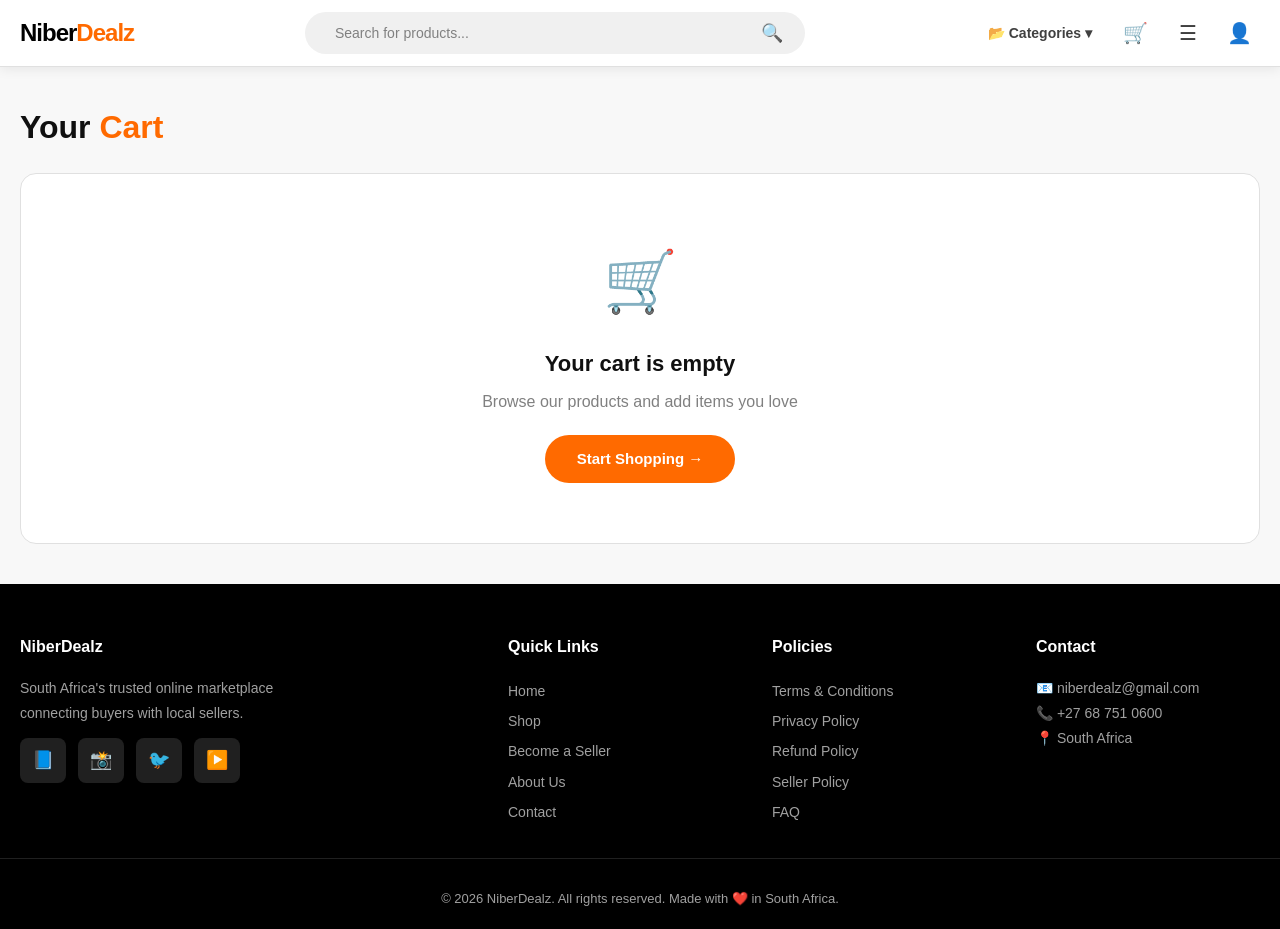
<file: cart.html>
<!DOCTYPE html>
<html lang="en">
<head>
    <meta charset="UTF-8">
    <meta name="viewport" content="width=device-width, initial-scale=1.0">
    <title>Cart - NiberDealz</title>
    <link rel="stylesheet" href="css/style.css">
    <style>
        .cart-page { margin: 30px 0; }
        .cart-page h1 { font-size: 32px; font-weight: 800; margin-bottom: 20px; }
        .cart-page h1 span { color: var(--primary); }
        .empty-cart {
            text-align: center;
            padding: 60px 20px;
            background: var(--white);
            border-radius: var(--radius-lg);
            border: 1px solid var(--gray-200);
        }
        .empty-cart .icon { font-size: 60px; margin-bottom: 16px; }
        .empty-cart h3 { font-size: 22px; margin-bottom: 8px; }
        .empty-cart p { color: var(--gray-500); margin-bottom: 20px; }
        .cart-items {
            background: var(--white);
            border-radius: var(--radius-lg);
            padding: 20px;
            border: 1px solid var(--gray-200);
        }
        .cart-item {
            display: grid;
            grid-template-columns: 80px 1fr auto;
            gap: 16px;
            padding: 16px 0;
            border-bottom: 1px solid var(--gray-200);
            align-items: center;
        }
        .cart-item .item-image {
            width: 80px;
            height: 80px;
            background: var(--gray-100);
            border-radius: var(--radius);
            display: flex;
            align-items: center;
            justify-content: center;
            font-size: 32px;
            overflow: hidden;
        }
        .cart-item .item-image img {
            width: 100%;
            height: 100%;
            object-fit: cover;
        }
        .cart-item .item-info .item-name { font-weight: 600; font-size: 15px; }
        .cart-item .item-info .item-variant { font-size: 13px; color: var(--gray-500); }
        .cart-item .item-info .item-price { font-weight: 700; color: var(--primary); font-size: 16px; }
        .cart-item .item-actions { display: flex; align-items: center; gap: 12px; }
        .cart-item .item-actions .qty-control {
            display: flex;
            align-items: center;
            gap: 8px;
            background: var(--gray-100);
            border-radius: 20px;
            padding: 4px 8px;
        }
        .cart-item .item-actions .qty-control button {
            background: transparent;
            padding: 4px 8px;
            font-size: 16px;
            color: var(--gray-700);
            border-radius: 50%;
            transition: var(--transition);
            width: 28px;
            height: 28px;
            display: flex;
            align-items: center;
            justify-content: center;
            border: none;
        }
        .cart-item .item-actions .qty-control button:hover { background: var(--gray-200); }
        .cart-item .item-actions .qty-control .qty { font-weight: 600; min-width: 20px; text-align: center; }
        .cart-item .item-actions .remove-btn {
            background: transparent;
            color: var(--gray-400);
            font-size: 18px;
            transition: var(--transition);
            padding: 4px;
            border: none;
        }
        .cart-item .item-actions .remove-btn:hover { color: #DC3545; }
        .cart-summary {
            background: var(--white);
            border-radius: var(--radius-lg);
            padding: 24px;
            border: 1px solid var(--gray-200);
            margin-top: 24px;
            display: flex;
            justify-content: space-between;
            align-items: center;
            flex-wrap: wrap;
            gap: 16px;
        }
        .cart-summary .total-label { font-size: 16px; font-weight: 600; color: var(--gray-700); }
        .cart-summary .total-amount { font-size: 28px; font-weight: 800; color: var(--primary); }
        .cart-summary .checkout-btn {
            padding: 14px 40px;
            background: var(--primary);
            color: var(--white);
            border-radius: 24px;
            font-weight: 700;
            font-size: 16px;
            transition: var(--transition);
            border: none;
        }
        .cart-summary .checkout-btn:hover {
            background: var(--primary-dark);
            transform: translateY(-2px);
            box-shadow: 0 4px 16px rgba(255,106,0,0.3);
        }
        .cart-summary .checkout-btn:disabled { opacity: 0.5; cursor: not-allowed; transform: none !important; }
        @media (max-width: 768px) {
            .cart-item { grid-template-columns: 60px 1fr; gap: 12px; }
            .cart-item .item-actions { grid-column: 1 / -1; justify-content: flex-end; }
            .cart-summary { flex-direction: column; text-align: center; }
            .cart-summary .checkout-btn { width: 100%; }
        }
    </style>
</head>
<body>

    <header class="header" id="header">
        <div class="header-inner">
            <a href="index.html" class="logo">Niber<span>Dealz</span></a>
            <div class="search-bar">
                <input type="text" id="searchInput" placeholder="Search for products..." aria-label="Search">
                <button onclick="performSearch()">🔍</button>
            </div>
            <div class="header-icons">
                <div class="categories-dropdown">
                    <button class="dropdown-btn">📂 Categories ▾</button>
                    <div class="dropdown-menu">
                        <a href="shop.html?category=Fashion">👗 Fashion</a>
                        <a href="shop.html?category=Shoes">👟 Shoes</a>
                        <a href="shop.html?category=Beauty">💄 Beauty</a>
                        <a href="shop.html?category=Electronics">📱 Electronics</a>
                        <a href="shop.html?category=Home Essentials">🏠 Home Essentials</a>
                        <a href="shop.html?category=Health">💪 Health & Fitness</a>
                    </div>
                </div>
                <button class="icon-btn" onclick="location.href='cart.html'" title="Cart">
                    🛒
                    <span class="badge" id="cartBadge" style="display:none;">0</span>
                </button>
                <button class="icon-btn mobile-menu-toggle" onclick="toggleMobileMenu()" title="Menu">☰</button>
                <button class="icon-btn" onclick="location.href='customer-login.html'" title="Account">👤</button>
            </div>
        </div>
    </header>

    <main class="container cart-page">
        <h1>Your <span>Cart</span></h1>
        <div id="cartContainer"></div>
    </main>

    <footer class="footer">
        <div class="footer-grid">
            <div>
                <h4>NiberDealz</h4>
                <p style="font-size:14px; line-height:1.8; max-width:300px;">South Africa's trusted online marketplace connecting buyers with local sellers.</p>
                <div class="social-links">
                    <a href="#">📘</a>
                    <a href="#">📸</a>
                    <a href="#">🐦</a>
                    <a href="#">▶️</a>
                </div>
            </div>
            <div>
                <h4>Quick Links</h4>
                <a href="index.html">Home</a>
                <a href="shop.html">Shop</a>
                <a href="vendor-register.html">Become a Seller</a>
                <a href="about.html">About Us</a>
                <a href="contact.html">Contact</a>
            </div>
            <div>
                <h4>Policies</h4>
                <a href="terms.html">Terms & Conditions</a>
                <a href="privacy.html">Privacy Policy</a>
                <a href="refund.html">Refund Policy</a>
                <a href="seller-policy.html">Seller Policy</a>
                <a href="faq.html">FAQ</a>
            </div>
            <div>
                <h4>Contact</h4>
                <p style="font-size:14px; line-height:1.8;">📧 niberdealz@gmail.com</p>
                <p style="font-size:14px; line-height:1.8;">📞 +27 68 751 0600</p>
                <p style="font-size:14px; line-height:1.8;">📍 South Africa</p>
            </div>
        </div>
        <div class="footer-bottom">
            <p>&copy; 2026 NiberDealz. All rights reserved. Made with ❤️ in South Africa.</p>
        </div>
    </footer>

    <script src="js/database.js"></script>
    <script src="js/app.js"></script>
    <script>
        function renderCart() {
            const container = document.getElementById('cartContainer');
            const cart = getCart();
            
            if (cart.length === 0) {
                container.innerHTML = `
                    <div class="empty-cart">
                        <div class="icon">🛒</div>
                        <h3>Your cart is empty</h3>
                        <p>Browse our products and add items you love</p>
                        <a href="shop.html" class="btn-primary">Start Shopping →</a>
                    </div>
                `;
                return;
            }

            let html = `
                <div class="cart-items">
                    ${cart.map((item, index) => `
                        <div class="cart-item">
                            <div class="item-image">
                                ${item.image ? `<img src="${item.image}" alt="${item.name}">` : '📦'}
                            </div>
                            <div class="item-info">
                                <div class="item-name">${item.name}</div>
                                <div class="item-variant">${item.color} · ${item.size}</div>
                                <div class="item-price">R${(item.price * item.quantity).toFixed(2)}</div>
                            </div>
                            <div class="item-actions">
                                <div class="qty-control">
                                    <button onclick="updateCartQuantity(${index}, -1)">−</button>
                                    <span class="qty">${item.quantity}</span>
                                    <button onclick="updateCartQuantity(${index}, 1)">+</button>
                                </div>
                                <button class="remove-btn" onclick="removeFromCart(${index})">✕</button>
                            </div>
                        </div>
                    `).join('')}
                </div>
                <div class="cart-summary">
                    <div>
                        <div class="total-label">Total</div>
                        <div class="total-amount">R${getCartTotal().toFixed(2)}</div>
                    </div>
                    <button class="checkout-btn" onclick="location.href='checkout.html'">Proceed to Checkout →</button>
                </div>
            `;
            container.innerHTML = html;
        }

        function updateCartQuantity(index, delta) {
            const cart = getCart();
            if (!cart[index]) return;
            cart[index].quantity += delta;
            if (cart[index].quantity <= 0) {
                cart.splice(index, 1);
            }
            saveCart(cart);
            renderCart();
            updateCartBadge();
        }

        function removeFromCart(index) {
            const cart = getCart();
            cart.splice(index, 1);
            saveCart(cart);
            renderCart();
            updateCartBadge();
        }

        function performSearch() {
            const query = document.getElementById('searchInput').value.trim();
            if (query) {
                window.location.href = `shop.html?search=${encodeURIComponent(query)}`;
            }
        }

        document.getElementById('searchInput').addEventListener('keypress', function(e) {
            if (e.key === 'Enter') performSearch();
        });

        document.addEventListener('DOMContentLoaded', () => {
            updateCartBadge();
            renderCart();
        });

        function toggleMobileMenu() {
            document.querySelector('.header-icons').classList.toggle('mobile-open');
        }
    </script>
</body>
</html>
</file>
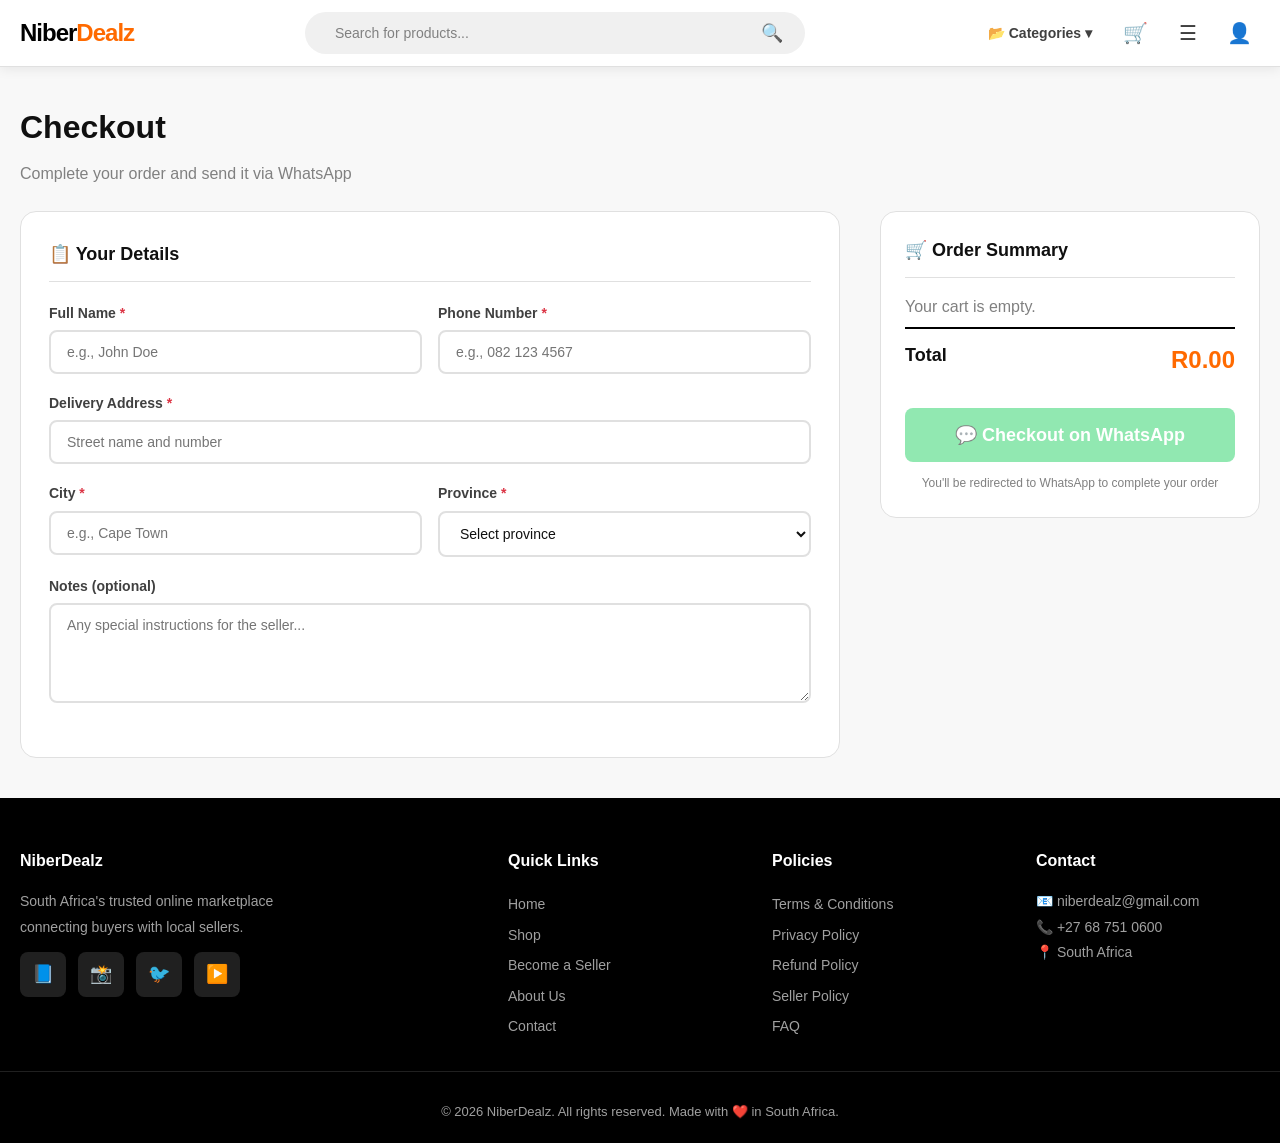
<file: checkout.html>
<!DOCTYPE html>
<html lang="en">
<head>
    <meta charset="UTF-8">
    <meta name="viewport" content="width=device-width, initial-scale=1.0">
    <title>Checkout - NiberDealz</title>
    <link rel="stylesheet" href="css/style.css">
    <style>
        .checkout-page { margin: 30px 0; }
        .checkout-page h1 { font-size: 32px; font-weight: 800; margin-bottom: 8px; }
        .checkout-page h1 span { color: var(--primary); }
        .checkout-page .subtitle { color: var(--gray-500); margin-bottom: 24px; }
        .checkout-grid {
            display: grid;
            grid-template-columns: 1fr 380px;
            gap: 40px;
            margin: 20px 0 40px;
        }
        .checkout-form {
            background: var(--white);
            border-radius: var(--radius-lg);
            padding: 28px;
            border: 1px solid var(--gray-200);
        }
        .checkout-form h3 {
            font-size: 18px;
            margin-bottom: 20px;
            padding-bottom: 12px;
            border-bottom: 1px solid var(--gray-200);
        }
        .checkout-summary {
            background: var(--white);
            border-radius: var(--radius-lg);
            padding: 24px;
            border: 1px solid var(--gray-200);
            position: sticky;
            top: 100px;
            align-self: start;
        }
        .checkout-summary h3 {
            font-size: 18px;
            margin-bottom: 16px;
            padding-bottom: 12px;
            border-bottom: 1px solid var(--gray-200);
        }
        .checkout-summary .summary-item {
            display: flex;
            justify-content: space-between;
            padding: 6px 0;
            font-size: 14px;
        }
        .checkout-summary .summary-item .item-name { flex: 1; margin-right: 12px; }
        .checkout-summary .summary-total {
            display: flex;
            justify-content: space-between;
            padding: 12px 0;
            border-top: 2px solid var(--black);
            font-weight: 700;
            font-size: 18px;
            margin-top: 8px;
        }
        .checkout-summary .summary-total .total-amount {
            color: var(--primary);
            font-size: 24px;
        }
        .whatsapp-checkout-btn {
            width: 100%;
            padding: 16px;
            background: #25D366;
            color: var(--white);
            border: none;
            border-radius: var(--radius);
            font-size: 18px;
            font-weight: 700;
            display: flex;
            align-items: center;
            justify-content: center;
            gap: 12px;
            transition: var(--transition);
            margin-top: 16px;
        }
        .whatsapp-checkout-btn:hover {
            background: #1DA851;
            transform: translateY(-2px);
            box-shadow: 0 4px 16px rgba(37,211,102,0.3);
        }
        .whatsapp-checkout-btn:disabled { opacity: 0.5; cursor: not-allowed; transform: none !important; }
        .form-row { display: grid; grid-template-columns: 1fr 1fr; gap: 16px; }
        @media (max-width: 992px) {
            .checkout-grid { grid-template-columns: 1fr; }
            .checkout-summary { position: static; }
        }
        @media (max-width: 768px) {
            .form-row { grid-template-columns: 1fr; }
            .checkout-form { padding: 20px; }
        }
    </style>
</head>
<body>

    <header class="header" id="header">
        <div class="header-inner">
            <a href="index.html" class="logo">Niber<span>Dealz</span></a>
            <div class="search-bar">
                <input type="text" id="searchInput" placeholder="Search for products..." aria-label="Search">
                <button onclick="performSearch()">🔍</button>
            </div>
            <div class="header-icons">
                <div class="categories-dropdown">
                    <button class="dropdown-btn">📂 Categories ▾</button>
                    <div class="dropdown-menu">
                        <a href="shop.html?category=Fashion">👗 Fashion</a>
                        <a href="shop.html?category=Shoes">👟 Shoes</a>
                        <a href="shop.html?category=Beauty">💄 Beauty</a>
                        <a href="shop.html?category=Electronics">📱 Electronics</a>
                        <a href="shop.html?category=Home Essentials">🏠 Home Essentials</a>
                        <a href="shop.html?category=Health">💪 Health & Fitness</a>
                    </div>
                </div>
                <button class="icon-btn" onclick="location.href='cart.html'" title="Cart">
                    🛒
                    <span class="badge" id="cartBadge" style="display:none;">0</span>
                </button>
                <button class="icon-btn mobile-menu-toggle" onclick="toggleMobileMenu()" title="Menu">☰</button>
                <button class="icon-btn" onclick="location.href='customer-login.html'" title="Account">👤</button>
            </div>
        </div>
    </header>

    <main class="container checkout-page">
        <h1>Checkout</h1>
        <p class="subtitle">Complete your order and send it via WhatsApp</p>

        <div class="checkout-grid">
            <div class="checkout-form">
                <h3>📋 Your Details</h3>
                <form id="checkoutForm" onsubmit="processCheckout(event)">
                    <div class="form-row">
                        <div class="form-group">
                            <label>Full Name <span class="required">*</span></label>
                            <input type="text" id="fullName" placeholder="e.g., John Doe" required>
                        </div>
                        <div class="form-group">
                            <label>Phone Number <span class="required">*</span></label>
                            <input type="tel" id="phoneNumber" placeholder="e.g., 082 123 4567" required>
                        </div>
                    </div>
                    <div class="form-group">
                        <label>Delivery Address <span class="required">*</span></label>
                        <input type="text" id="address" placeholder="Street name and number" required>
                    </div>
                    <div class="form-row">
                        <div class="form-group">
                            <label>City <span class="required">*</span></label>
                            <input type="text" id="city" placeholder="e.g., Cape Town" required>
                        </div>
                        <div class="form-group">
                            <label>Province <span class="required">*</span></label>
                            <select id="province" required>
                                <option value="">Select province</option>
                                <option value="Eastern Cape">Eastern Cape</option>
                                <option value="Free State">Free State</option>
                                <option value="Gauteng">Gauteng</option>
                                <option value="KwaZulu-Natal">KwaZulu-Natal</option>
                                <option value="Limpopo">Limpopo</option>
                                <option value="Mpumalanga">Mpumalanga</option>
                                <option value="Northern Cape">Northern Cape</option>
                                <option value="North West">North West</option>
                                <option value="Western Cape">Western Cape</option>
                            </select>
                        </div>
                    </div>
                    <div class="form-group">
                        <label>Notes (optional)</label>
                        <textarea id="notes" placeholder="Any special instructions for the seller..." rows="3"></textarea>
                    </div>
                </form>
            </div>

            <div class="checkout-summary" id="checkoutSummary">
                <h3>🛒 Order Summary</h3>
                <div id="orderItems"></div>
                <div class="summary-total">
                    <span>Total</span>
                    <span class="total-amount" id="orderTotal">R0.00</span>
                </div>
                <button class="whatsapp-checkout-btn" id="whatsappBtn" onclick="processCheckout(event)">
                    💬 Checkout on WhatsApp
                </button>
                <p style="font-size:12px; color:var(--gray-500); text-align:center; margin-top:12px;">
                    You'll be redirected to WhatsApp to complete your order
                </p>
            </div>
        </div>
    </main>

    <footer class="footer">
        <div class="footer-grid">
            <div>
                <h4>NiberDealz</h4>
                <p style="font-size:14px; line-height:1.8; max-width:300px;">South Africa's trusted online marketplace connecting buyers with local sellers.</p>
                <div class="social-links">
                    <a href="#">📘</a>
                    <a href="#">📸</a>
                    <a href="#">🐦</a>
                    <a href="#">▶️</a>
                </div>
            </div>
            <div>
                <h4>Quick Links</h4>
                <a href="index.html">Home</a>
                <a href="shop.html">Shop</a>
                <a href="vendor-register.html">Become a Seller</a>
                <a href="about.html">About Us</a>
                <a href="contact.html">Contact</a>
            </div>
            <div>
                <h4>Policies</h4>
                <a href="terms.html">Terms & Conditions</a>
                <a href="privacy.html">Privacy Policy</a>
                <a href="refund.html">Refund Policy</a>
                <a href="seller-policy.html">Seller Policy</a>
                <a href="faq.html">FAQ</a>
            </div>
            <div>
                <h4>Contact</h4>
                <p style="font-size:14px; line-height:1.8;">📧 niberdealz@gmail.com</p>
                <p style="font-size:14px; line-height:1.8;">📞 +27 68 751 0600</p>
                <p style="font-size:14px; line-height:1.8;">📍 South Africa</p>
            </div>
        </div>
        <div class="footer-bottom">
            <p>&copy; 2026 NiberDealz. All rights reserved. Made with ❤️ in South Africa.</p>
        </div>
    </footer>

    <script src="js/database.js"></script>
    <script src="js/app.js"></script>
    <script>
        function renderOrderSummary() {
            const container = document.getElementById('orderItems');
            const total = document.getElementById('orderTotal');
            const cart = getCart();

            if (cart.length === 0) {
                container.innerHTML = '<p style="color:var(--gray-500);">Your cart is empty.</p>';
                total.textContent = 'R0.00';
                document.getElementById('whatsappBtn').disabled = true;
                return;
            }

            container.innerHTML = cart.map(item => `
                <div class="summary-item">
                    <span class="item-name">${item.name} × ${item.quantity}</span>
                    <span>R${(item.price * item.quantity).toFixed(2)}</span>
                </div>
            `).join('');

            const cartTotal = getCartTotal();
            total.textContent = `R${cartTotal.toFixed(2)}`;
            document.getElementById('whatsappBtn').disabled = false;
        }

        function processCheckout(event) {
            event.preventDefault();

            const cart = getCart();
            if (cart.length === 0) {
                showToast('Your cart is empty!');
                return;
            }

            const name = document.getElementById('fullName').value.trim();
            const phone = document.getElementById('phoneNumber').value.trim();
            const address = document.getElementById('address').value.trim();
            const city = document.getElementById('city').value.trim();
            const province = document.getElementById('province').value;
            const notes = document.getElementById('notes').value.trim();

            if (!name || !phone || !address || !city || !province) {
                showToast('⚠️ Please fill in all required fields');
                return;
            }

            const order = {
                id: 'ord_' + Date.now(),
                customerName: name,
                customerPhone: phone,
                deliveryAddress: address,
                city: city,
                province: province,
                notes: notes,
                items: cart.map(item => ({
                    productId: item.productId,
                    name: item.name,
                    color: item.color,
                    size: item.size,
                    quantity: item.quantity,
                    price: item.price
                })),
                totalAmount: getCartTotal(),
                vendorId: cart[0]?.vendorId || '',
                status: 'Pending',
                createdAt: new Date().toISOString()
            };
            DB.add('orders', order);

            const vendorWhatsApp = cart[0]?.vendorWhatsApp || '27687510600';
            const cleanNumber = vendorWhatsApp.replace(/[^0-9]/g, '');

            let message = '🛒 *NiberDealz Order*%0A%0A';
            message += `*Customer:* ${name}%0A`;
            message += `*Phone:* ${phone}%0A`;
            message += `*Address:* ${address}, ${city}, ${province}%0A`;
            if (notes) message += `*Notes:* ${notes}%0A`;
            message += '%0A*Items:*%0A';

            cart.forEach(item => {
                message += `- ${item.name} (${item.color}, ${item.size}) × ${item.quantity} = R${(item.price * item.quantity).toFixed(2)}%0A`;
            });

            message += `%0A*Total:* R${getCartTotal().toFixed(2)}%0A`;
            message += '%0AThank you for shopping on NiberDealz! 🇿🇦';

            const url = `https://wa.me/${cleanNumber}?text=${message}`;
            window.open(url, '_blank');

            showToast('✅ Order sent to vendor via WhatsApp!');
            
            saveCart([]);
            updateCartBadge();
            
            document.getElementById('checkoutForm').reset();
            renderOrderSummary();
        }

        function performSearch() {
            const query = document.getElementById('searchInput').value.trim();
            if (query) {
                window.location.href = `shop.html?search=${encodeURIComponent(query)}`;
            }
        }

        document.getElementById('searchInput').addEventListener('keypress', function(e) {
            if (e.key === 'Enter') performSearch();
        });

        document.addEventListener('DOMContentLoaded', () => {
            updateCartBadge();
            renderOrderSummary();
        });

        function toggleMobileMenu() {
            document.querySelector('.header-icons').classList.toggle('mobile-open');
        }
    </script>
</body>
</html>
</file>
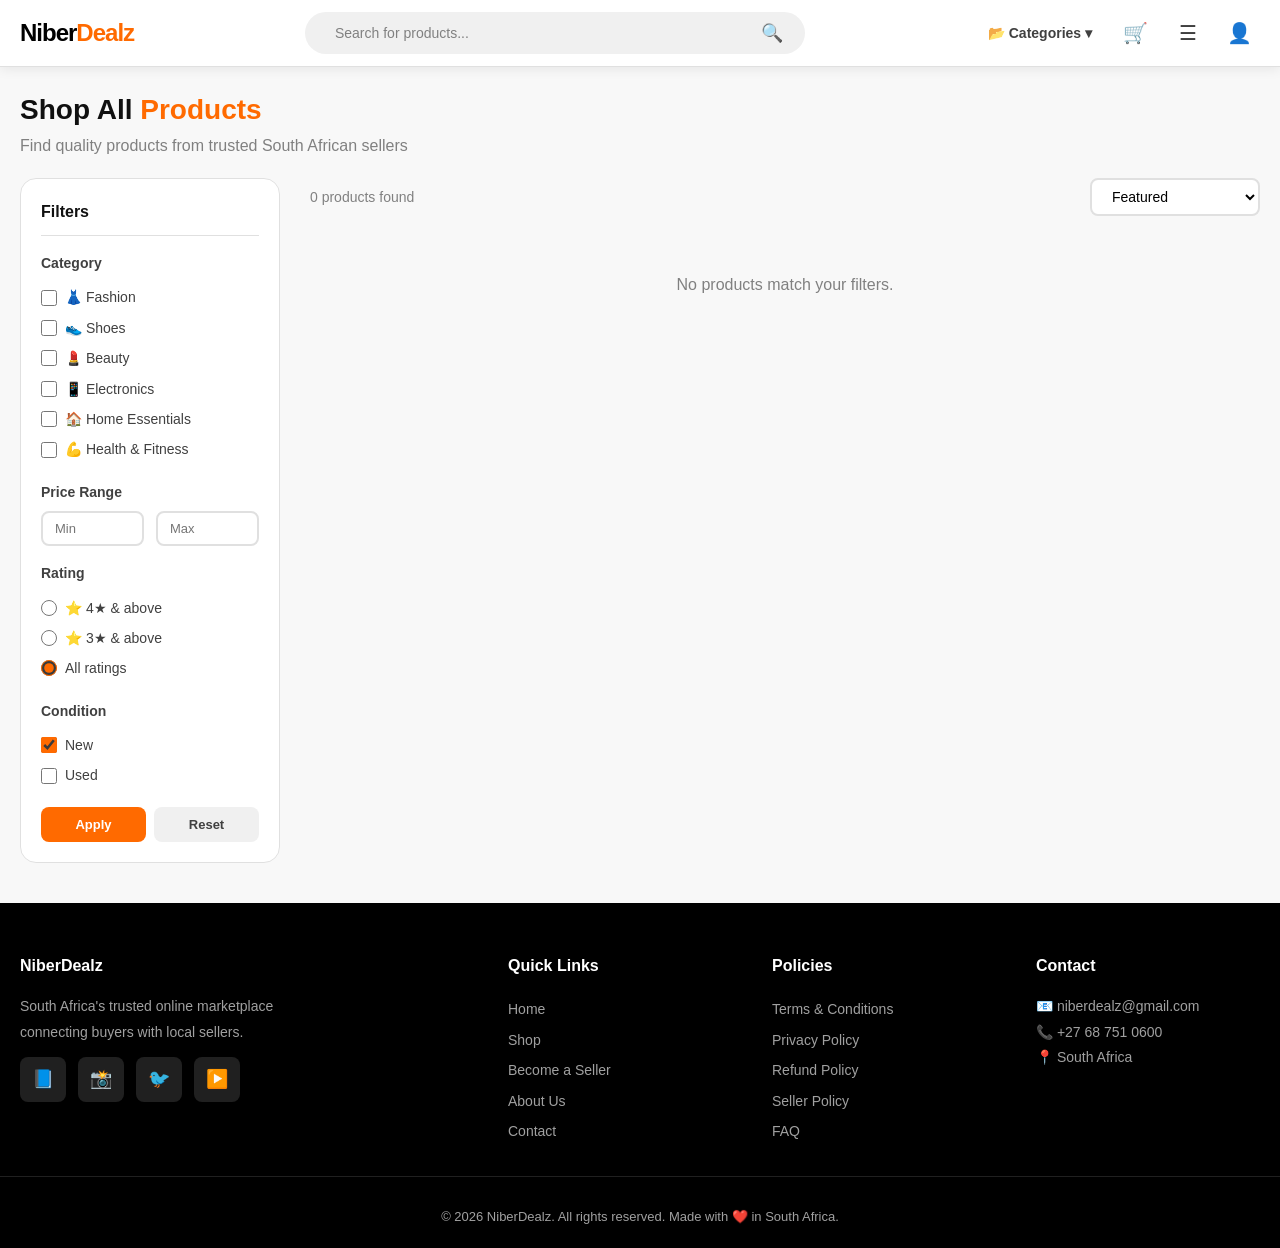
<file: product.html>
<!DOCTYPE html>
<html lang="en">
<head>
    <meta charset="UTF-8">
    <meta name="viewport" content="width=device-width, initial-scale=1.0">
    <title>Product - NiberDealz</title>
    <link rel="stylesheet" href="css/style.css">
    <style>
        .product-detail {
            display: grid;
            grid-template-columns: 1fr 1fr;
            gap: 40px;
            margin: 30px 0;
        }
        .product-detail .main-image {
            width: 100%;
            aspect-ratio: 1;
            background: var(--gray-100);
            border-radius: var(--radius-lg);
            display: flex;
            align-items: center;
            justify-content: center;
            font-size: 80px;
            overflow: hidden;
        }
        .product-detail .main-image img {
            width: 100%;
            height: 100%;
            object-fit: cover;
        }
        .product-detail .thumbnails {
            display: flex;
            gap: 10px;
            margin-top: 12px;
            overflow-x: auto;
        }
        .product-detail .thumbnails .thumb {
            width: 60px;
            height: 60px;
            border-radius: var(--radius);
            border: 2px solid var(--gray-200);
            cursor: pointer;
            transition: var(--transition);
            overflow: hidden;
            flex-shrink: 0;
        }
        .product-detail .thumbnails .thumb:hover,
        .product-detail .thumbnails .thumb.active {
            border-color: var(--primary);
        }
        .product-detail .thumbnails .thumb img {
            width: 100%;
            height: 100%;
            object-fit: cover;
        }
        .product-detail .info h1 {
            font-size: 28px;
            font-weight: 700;
            margin-bottom: 8px;
        }
        .product-detail .info .price {
            font-size: 32px;
            font-weight: 800;
            color: var(--primary);
            margin: 12px 0;
        }
        .product-detail .info .rating-row {
            display: flex;
            align-items: center;
            gap: 16px;
            margin-bottom: 16px;
            font-size: 14px;
            color: var(--gray-500);
        }
        .product-detail .info .rating-row .stars { color: #FFB800; }
        .product-detail .info .description {
            color: var(--gray-600);
            line-height: 1.8;
            margin: 16px 0;
            font-size: 15px;
        }
        .product-detail .info .meta-item {
            display: flex;
            gap: 8px;
            font-size: 14px;
            padding: 4px 0;
        }
        .product-detail .info .meta-item .label {
            font-weight: 600;
            color: var(--gray-700);
            min-width: 80px;
        }
        .product-detail .info .options { margin: 20px 0; }
        .product-detail .info .options .option-group { margin-bottom: 16px; }
        .product-detail .info .options .option-group label {
            font-weight: 600;
            font-size: 14px;
            display: block;
            margin-bottom: 6px;
            color: var(--gray-700);
        }
        .product-detail .info .options .option-group .options-grid {
            display: flex;
            flex-wrap: wrap;
            gap: 8px;
        }
        .product-detail .info .options .option-group .option-btn {
            padding: 8px 16px;
            border: 2px solid var(--gray-200);
            border-radius: var(--radius);
            background: var(--white);
            font-size: 13px;
            font-weight: 500;
            transition: var(--transition);
            cursor: pointer;
        }
        .product-detail .info .options .option-group .option-btn:hover {
            border-color: var(--gray-400);
        }
        .product-detail .info .options .option-group .option-btn.active {
            border-color: var(--primary);
            background: rgba(255,106,0,0.05);
            color: var(--primary);
        }
        .product-detail .info .options .qty-selector {
            display: flex;
            align-items: center;
            gap: 12px;
        }
        .product-detail .info .options .qty-selector button {
            width: 36px;
            height: 36px;
            border-radius: 50%;
            border: 2px solid var(--gray-200);
            background: var(--white);
            font-size: 18px;
            transition: var(--transition);
            display: flex;
            align-items: center;
            justify-content: center;
        }
        .product-detail .info .options .qty-selector button:hover {
            border-color: var(--primary);
            color: var(--primary);
        }
        .product-detail .info .options .qty-selector .qty {
            font-size: 20px;
            font-weight: 700;
            min-width: 40px;
            text-align: center;
        }
        .product-detail .info .action-buttons {
            display: flex;
            gap: 12px;
            margin-top: 24px;
            flex-wrap: wrap;
        }
        .product-detail .info .action-buttons .btn-primary {
            flex: 1;
            justify-content: center;
            min-width: 160px;
        }
        .product-detail .info .action-buttons .btn-secondary {
            flex: 1;
            justify-content: center;
            min-width: 160px;
        }
        .product-detail .info .vendor-info {
            margin-top: 24px;
            padding: 16px;
            background: var(--gray-50);
            border-radius: var(--radius);
            display: flex;
            align-items: center;
            justify-content: space-between;
            flex-wrap: wrap;
            gap: 12px;
        }
        .product-detail .info .vendor-info .vendor-details {
            display: flex;
            align-items: center;
            gap: 12px;
        }
        .product-detail .info .vendor-info .vendor-details .avatar {
            width: 40px;
            height: 40px;
            border-radius: 50%;
            background: var(--gray-200);
            display: flex;
            align-items: center;
            justify-content: center;
            font-size: 20px;
        }
        .product-detail .info .vendor-info .vendor-details .name {
            font-weight: 600;
            font-size: 14px;
        }
        .product-detail .info .vendor-info .vendor-details .status {
            font-size: 12px;
            color: #28A745;
        }
        .product-detail .info .vendor-info .whatsapp-link {
            background: #25D366;
            color: var(--white);
            padding: 8px 20px;
            border-radius: 24px;
            font-weight: 600;
            font-size: 14px;
            display: inline-flex;
            align-items: center;
            gap: 8px;
            transition: var(--transition);
            text-decoration: none;
        }
        .product-detail .info .vendor-info .whatsapp-link:hover {
            background: #1DA851;
            transform: translateY(-2px);
        }
        .reviews-section {
            margin: 40px 0;
            padding-top: 30px;
            border-top: 1px solid var(--gray-200);
        }
        .reviews-section h3 {
            font-size: 20px;
            margin-bottom: 16px;
        }
        .review-item {
            padding: 16px 0;
            border-bottom: 1px solid var(--gray-100);
        }
        .review-item .review-header {
            display: flex;
            justify-content: space-between;
            align-items: center;
            margin-bottom: 4px;
        }
        .review-item .review-header .reviewer {
            font-weight: 600;
            font-size: 14px;
        }
        .review-item .review-header .review-stars { color: #FFB800; }
        .review-item .review-text {
            font-size: 14px;
            color: var(--gray-600);
            line-height: 1.6;
        }
        .report-btn {
            background: transparent;
            color: var(--gray-500);
            border: 1px solid var(--gray-300);
            padding: 6px 14px;
            border-radius: var(--radius);
            font-size: 12px;
            transition: var(--transition);
            cursor: pointer;
        }
        .report-btn:hover {
            border-color: #DC3545;
            color: #DC3545;
        }
        @media (max-width: 768px) {
            .product-detail { grid-template-columns: 1fr; gap: 24px; }
            .product-detail .info h1 { font-size: 22px; }
            .product-detail .info .price { font-size: 26px; }
            .product-detail .info .action-buttons { flex-direction: column; }
            .product-detail .info .action-buttons .btn-primary,
            .product-detail .info .action-buttons .btn-secondary {
                flex: none;
                width: 100%;
            }
            .product-detail .info .vendor-info {
                flex-direction: column;
                align-items: stretch;
                text-align: center;
            }
            .product-detail .info .vendor-info .vendor-details {
                justify-content: center;
            }
        }
    </style>
</head>
<body>

    <header class="header" id="header">
        <div class="header-inner">
            <a href="index.html" class="logo">Niber<span>Dealz</span></a>
            <div class="search-bar">
                <input type="text" id="searchInput" placeholder="Search for products..." aria-label="Search">
                <button onclick="performSearch()">🔍</button>
            </div>
            <div class="header-icons">
                <div class="categories-dropdown">
                    <button class="dropdown-btn">📂 Categories ▾</button>
                    <div class="dropdown-menu">
                        <a href="shop.html?category=Fashion">👗 Fashion</a>
                        <a href="shop.html?category=Shoes">👟 Shoes</a>
                        <a href="shop.html?category=Beauty">💄 Beauty</a>
                        <a href="shop.html?category=Electronics">📱 Electronics</a>
                        <a href="shop.html?category=Home Essentials">🏠 Home Essentials</a>
                        <a href="shop.html?category=Health">💪 Health & Fitness</a>
                    </div>
                </div>
                <button class="icon-btn" onclick="location.href='cart.html'" title="Cart">
                    🛒
                    <span class="badge" id="cartBadge" style="display:none;">0</span>
                </button>
                <button class="icon-btn mobile-menu-toggle" onclick="toggleMobileMenu()" title="Menu">☰</button>
                <button class="icon-btn" onclick="location.href='customer-login.html'" title="Account">👤</button>
            </div>
        </div>
    </header>

    <main class="container">
        <div style="margin: 12px 0 4px; font-size:14px; color:var(--gray-500);">
            <a href="index.html" style="color:var(--gray-500);">Home</a> / 
            <a href="shop.html" style="color:var(--gray-500);">Shop</a> / 
            <span id="breadcrumbCategory" style="color:var(--gray-700);">Product</span>
        </div>

        <div class="product-detail" id="productDetail">
            <div>
                <div class="main-image" id="mainImage">📦</div>
                <div class="thumbnails" id="thumbnails"></div>
            </div>
            <div class="info">
                <h1 id="productName">Loading...</h1>
                <div class="price" id="productPrice">R0.00</div>
                <div class="rating-row">
                    <span class="stars" id="productRating">⭐⭐⭐⭐⭐</span>
                    <span id="productRatingCount">(0 reviews)</span>
                    <span id="productSold">0 sold</span>
                </div>
                <div class="description" id="productDescription">Loading product description...</div>
                <div class="meta-item"><span class="label">Category:</span><span id="productCategory">-</span></div>
                <div class="meta-item"><span class="label">Condition:</span><span id="productCondition">-</span></div>
                <div class="meta-item"><span class="label">Brand:</span><span id="productBrand">-</span></div>
                <div class="meta-item"><span class="label">Stock:</span><span id="productStock">-</span></div>

                <div class="options">
                    <div class="option-group">
                        <label>Color</label>
                        <div class="options-grid" id="colorOptions"></div>
                    </div>
                    <div class="option-group">
                        <label>Size</label>
                        <div class="options-grid" id="sizeOptions"></div>
                    </div>
                    <div class="option-group">
                        <label>Quantity</label>
                        <div class="qty-selector">
                            <button onclick="changeQty(-1)">−</button>
                            <span class="qty" id="qtyDisplay">1</span>
                            <button onclick="changeQty(1)">+</button>
                        </div>
                    </div>
                </div>

                <div class="action-buttons">
                    <button class="btn-primary" onclick="addCurrentToCart()">🛒 Add to Cart</button>
                    <button class="btn-secondary" onclick="buyNow()">💬 Buy Now</button>
                </div>

                <div class="vendor-info" id="vendorInfo">
                    <div class="vendor-details">
                        <div class="avatar">🏪</div>
                        <div>
                            <div class="name" id="vendorName">Store Name</div>
                            <div class="status">✅ Verified Seller</div>
                        </div>
                    </div>
                    <a href="#" class="whatsapp-link" id="vendorWhatsAppBtn" target="_blank">💬 Contact on WhatsApp</a>
                </div>

                <button class="report-btn" onclick="openReportModal()">⚠️ Report this product</button>
            </div>
        </div>

        <div class="reviews-section">
            <h3>Customer Reviews</h3>
            <div id="reviewsContainer"><p style="color:var(--gray-500);">No reviews yet. Be the first to review this product!</p></div>
        </div>
    </main>

    <div id="reportModal" style="display:none; position:fixed; top:0; left:0; right:0; bottom:0; background:rgba(0,0,0,0.5); z-index:9999; align-items:center; justify-content:center;">
        <div style="background:var(--white); max-width:500px; width:90%; border-radius:var(--radius-lg); padding:30px;">
            <h3 style="margin-bottom:16px;">⚠️ Report Product</h3>
            <div class="form-group">
                <label>Reason <span class="required">*</span></label>
                <select id="reportReason" style="width:100%; padding:12px; border:2px solid var(--gray-200); border-radius:var(--radius);">
                    <option value="">Select reason</option>
                    <option value="Wrong product">Wrong product</option>
                    <option value="Damaged product">Damaged product</option>
                    <option value="Misleading description">Misleading description</option>
                    <option value="Fake product">Fake product</option>
                    <option value="Other">Other</option>
                </select>
            </div>
            <div class="form-group">
                <label>Description <span class="required">*</span></label>
                <textarea id="reportDescription" style="width:100%; padding:12px; border:2px solid var(--gray-200); border-radius:var(--radius); min-height:80px; resize:vertical;"></textarea>
            </div>
            <div style="display:flex; gap:12px; margin-top:16px;">
                <button class="btn-primary" onclick="submitReport()">Submit Report</button>
                <button class="btn-secondary" onclick="closeReportModal()">Cancel</button>
            </div>
        </div>
    </div>

    <footer class="footer">
        <div class="footer-grid">
            <div>
                <h4>NiberDealz</h4>
                <p style="font-size:14px; line-height:1.8; max-width:300px;">South Africa's trusted online marketplace connecting buyers with local sellers.</p>
                <div class="social-links">
                    <a href="#">📘</a>
                    <a href="#">📸</a>
                    <a href="#">🐦</a>
                    <a href="#">▶️</a>
                </div>
            </div>
            <div>
                <h4>Quick Links</h4>
                <a href="index.html">Home</a>
                <a href="shop.html">Shop</a>
                <a href="vendor-register.html">Become a Seller</a>
                <a href="about.html">About Us</a>
                <a href="contact.html">Contact</a>
            </div>
            <div>
                <h4>Policies</h4>
                <a href="terms.html">Terms & Conditions</a>
                <a href="privacy.html">Privacy Policy</a>
                <a href="refund.html">Refund Policy</a>
                <a href="seller-policy.html">Seller Policy</a>
                <a href="faq.html">FAQ</a>
            </div>
            <div>
                <h4>Contact</h4>
                <p style="font-size:14px; line-height:1.8;">📧 niberdealz@gmail.com</p>
                <p style="font-size:14px; line-height:1.8;">📞 +27 68 751 0600</p>
                <p style="font-size:14px; line-height:1.8;">📍 South Africa</p>
            </div>
        </div>
        <div class="footer-bottom">
            <p>&copy; 2026 NiberDealz. All rights reserved. Made with ❤️ in South Africa.</p>
        </div>
    </footer>

    <script src="js/database.js"></script>
    <script src="js/app.js"></script>
    <script>
        let currentProduct = null;
        let selectedColor = '';
        let selectedSize = '';
        let quantity = 1;

        function getProductId() {
            const params = new URLSearchParams(window.location.search);
            return params.get('id');
        }

        function loadProductDetail() {
            const id = getProductId();
            if (!id) { window.location.href = 'shop.html'; return; }

            const product = DB.find('products', id);
            if (!product) { window.location.href = 'shop.html'; return; }

            currentProduct = product;
            selectedColor = product.colors && product.colors.length > 0 ? product.colors[0] : 'Default';
            selectedSize = product.sizes && product.sizes.length > 0 ? product.sizes[0] : 'One Size';

            const mainImg = document.getElementById('mainImage');
            if (product.images && product.images.length > 0) {
                mainImg.innerHTML = `<img src="${product.images[0]}" alt="${product.productName}">`;
            } else {
                mainImg.textContent = '📦';
            }

            const thumbs = document.getElementById('thumbnails');
            if (product.images && product.images.length > 1) {
                thumbs.innerHTML = product.images.map((img, i) => `
                    <div class="thumb ${i === 0 ? 'active' : ''}" onclick="changeMainImage('${img}', this)">
                        <img src="${img}" alt="Thumbnail ${i+1}">
                    </div>
                `).join('');
            } else {
                thumbs.innerHTML = '';
            }

            document.getElementById('productName').textContent = product.productName;
            document.getElementById('productPrice').textContent = `R${product.price.toFixed(2)}`;
            document.getElementById('productDescription').textContent = product.description || 'No description available.';
            document.getElementById('productCategory').textContent = product.category || '-';
            document.getElementById('productCondition').textContent = product.condition || 'New';
            document.getElementById('productBrand').textContent = product.brand || '-';
            
            const stock = product.stockQuantity || 0;
            const stockEl = document.getElementById('productStock');
            stockEl.textContent = stock > 0 ? `${stock} in stock` : 'Out of stock';
            stockEl.style.color = stock > 0 ? '#28A745' : '#DC3545';

            const rating = product.rating || 0;
            const fullStars = Math.floor(rating);
            const halfStar = rating % 1 >= 0.5 ? 1 : 0;
            const emptyStars = 5 - fullStars - halfStar;
            document.getElementById('productRating').textContent = '⭐'.repeat(fullStars) + (halfStar ? '⭐' : '') + '☆'.repeat(emptyStars);
            document.getElementById('productRatingCount').textContent = `(${product.reviewCount || 0} reviews)`;
            document.getElementById('productSold').textContent = `${(product.soldCount || 0).toLocaleString()} sold`;

            const colorContainer = document.getElementById('colorOptions');
            if (product.colors && product.colors.length > 0) {
                colorContainer.innerHTML = product.colors.map(color => `
                    <button class="option-btn ${color === selectedColor ? 'active' : ''}" onclick="selectColor('${color}', this)">${color}</button>
                `).join('');
            } else {
                colorContainer.innerHTML = '<span style="font-size:14px; color:var(--gray-500);">No color options</span>';
            }

            const sizeContainer = document.getElementById('sizeOptions');
            if (product.sizes && product.sizes.length > 0) {
                sizeContainer.innerHTML = product.sizes.map(size => `
                    <button class="option-btn ${size === selectedSize ? 'active' : ''}" onclick="selectSize('${size}', this)">${size}</button>
                `).join('');
            } else {
                sizeContainer.innerHTML = '<span style="font-size:14px; color:var(--gray-500);">One size</span>';
            }

            const vendor = DB.find('vendors', product.vendorId);
            if (vendor) {
                document.getElementById('vendorName').textContent = vendor.storeName || 'Verified Seller';
                const whatsapp = vendor.whatsappNumber || '';
                if (whatsapp) {
                    document.getElementById('vendorWhatsAppBtn').href = `https://wa.me/${whatsapp.replace(/[^0-9]/g, '')}`;
                    document.getElementById('vendorWhatsAppBtn').style.display = 'inline-flex';
                } else {
                    document.getElementById('vendorWhatsAppBtn').style.display = 'none';
                }
            }

            document.getElementById('breadcrumbCategory').textContent = product.category || 'Product';

            const reviews = DB.getAll('reviews').filter(r => r.productId === product.id);
            const reviewsContainer = document.getElementById('reviewsContainer');
            if (reviews.length > 0) {
                reviewsContainer.innerHTML = reviews.map(r => `
                    <div class="review-item">
                        <div class="review-header">
                            <span class="reviewer">${r.customerName || 'Anonymous'}</span>
                            <span class="review-stars">${'⭐'.repeat(r.rating)}</span>
                        </div>
                        <div class="review-text">${r.reviewText || ''}</div>
                    </div>
                `).join('');
            } else {
                reviewsContainer.innerHTML = '<p style="color:var(--gray-500);">No reviews yet. Be the first to review this product!</p>';
            }
        }

        function changeMainImage(src, el) {
            const main = document.getElementById('mainImage');
            main.innerHTML = `<img src="${src}" alt="Product">`;
            document.querySelectorAll('.thumb').forEach(t => t.classList.remove('active'));
            if (el) el.classList.add('active');
        }

        function selectColor(color, el) {
            selectedColor = color;
            document.querySelectorAll('#colorOptions .option-btn').forEach(b => b.classList.remove('active'));
            if (el) el.classList.add('active');
        }

        function selectSize(size, el) {
            selectedSize = size;
            document.querySelectorAll('#sizeOptions .option-btn').forEach(b => b.classList.remove('active'));
            if (el) el.classList.add('active');
        }

        function changeQty(delta) {
            quantity = Math.max(1, quantity + delta);
            const stock = currentProduct?.stockQuantity || 999;
            if (quantity > stock) quantity = stock;
            document.getElementById('qtyDisplay').textContent = quantity;
        }

        function addCurrentToCart() {
            if (!currentProduct) return;
            addToCart(currentProduct.id, selectedColor, selectedSize, quantity);
        }

        function buyNow() {
            if (!currentProduct) return;
            addToCart(currentProduct.id, selectedColor, selectedSize, quantity);
            window.location.href = 'checkout.html';
        }

        function openReportModal() {
            document.getElementById('reportModal').style.display = 'flex';
        }

        function closeReportModal() {
            document.getElementById('reportModal').style.display = 'none';
            document.getElementById('reportReason').value = '';
            document.getElementById('reportDescription').value = '';
        }

        function submitReport() {
            const reason = document.getElementById('reportReason').value;
            const description = document.getElementById('reportDescription').value.trim();
            if (!reason || !description) {
                showToast('⚠️ Please fill in all fields');
                return;
            }

            const complaint = {
                productId: currentProduct.id,
                vendorId: currentProduct.vendorId,
                customerName: 'Guest',
                customerEmail: '',
                reason: reason,
                description: description,
                status: 'Open',
                createdAt: new Date().toISOString()
            };
            DB.add('complaints', complaint);
            showToast('✅ Report submitted. We will investigate.');
            closeReportModal();
        }

        function performSearch() {
            const query = document.getElementById('searchInput').value.trim();
            if (query) {
                window.location.href = `shop.html?search=${encodeURIComponent(query)}`;
            }
        }

        document.getElementById('searchInput').addEventListener('keypress', function(e) {
            if (e.key === 'Enter') performSearch();
        });

        document.addEventListener('DOMContentLoaded', () => {
            updateCartBadge();
            loadProductDetail();
        });

        function toggleMobileMenu() {
            document.querySelector('.header-icons').classList.toggle('mobile-open');
        }
    </script>
</body>
</html>
</file>
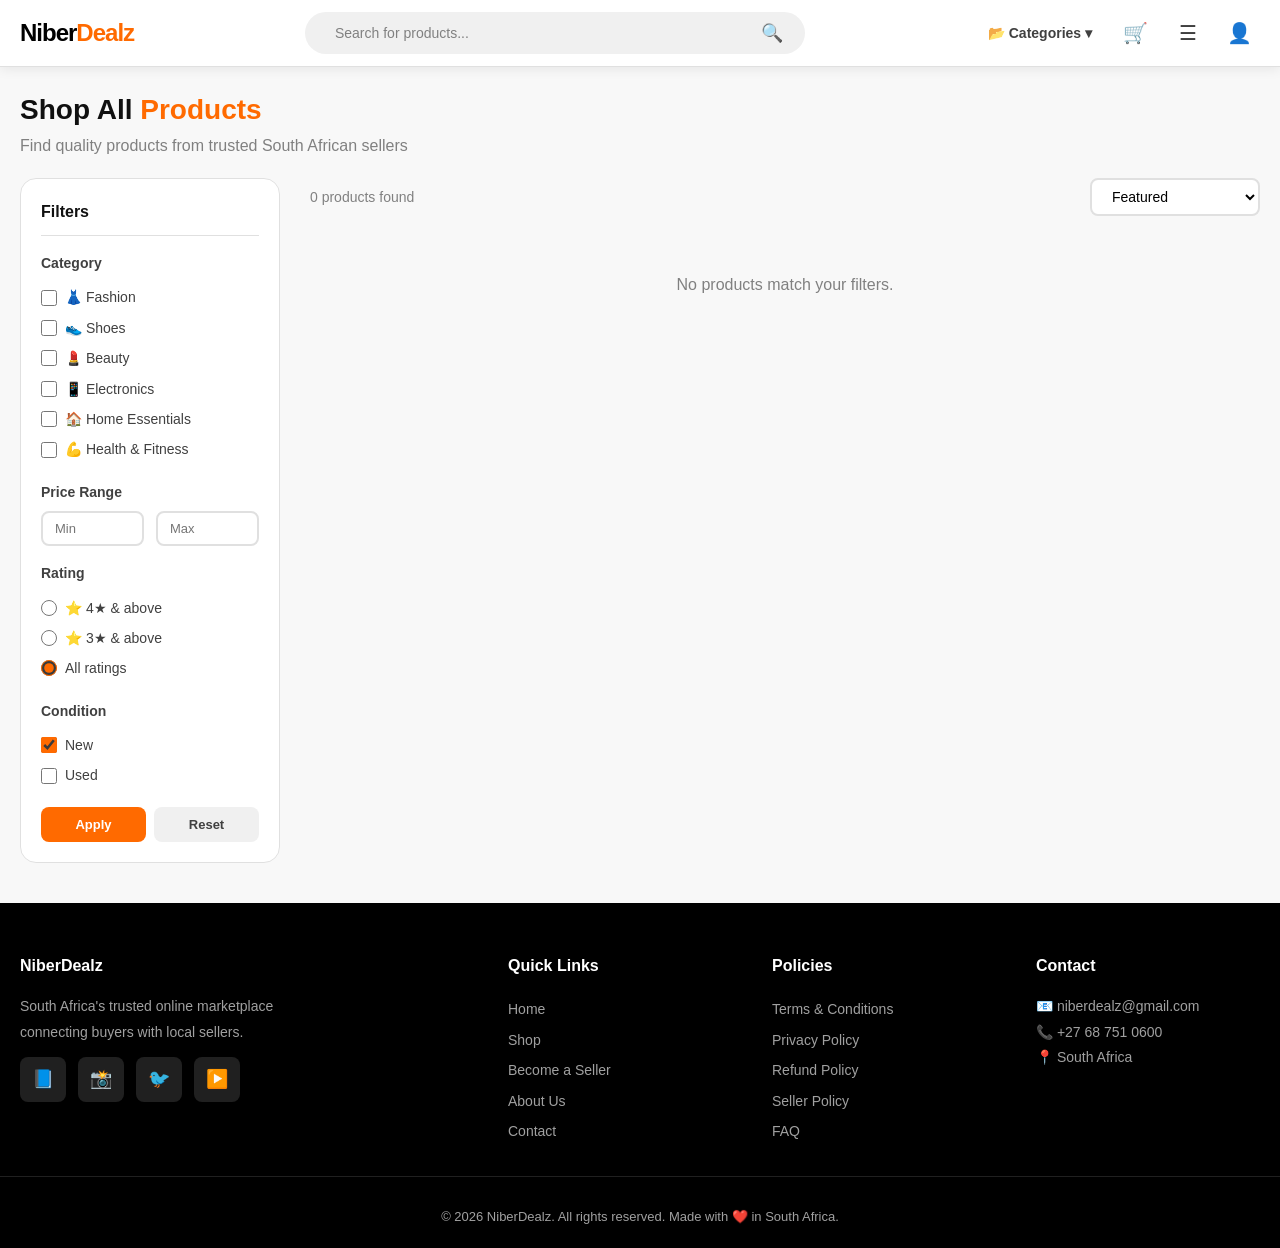
<file: shop.html>
<!DOCTYPE html>
<html lang="en">
<head>
    <meta charset="UTF-8">
    <meta name="viewport" content="width=device-width, initial-scale=1.0">
    <title>Shop - NiberDealz</title>
    <link rel="stylesheet" href="css/style.css">
    <style>
        .shop-layout {
            display: grid;
            grid-template-columns: 260px 1fr;
            gap: 30px;
            margin: 20px 0 40px;
        }
        .filter-sidebar {
            background: var(--white);
            border-radius: var(--radius-lg);
            padding: 20px;
            border: 1px solid var(--gray-200);
            position: sticky;
            top: 90px;
            height: fit-content;
        }
        .filter-sidebar h3 { font-size: 16px; margin-bottom: 16px; padding-bottom: 10px; border-bottom: 1px solid var(--gray-200); }
        .filter-group { margin-bottom: 16px; }
        .filter-group label {
            display: flex;
            align-items: center;
            gap: 8px;
            padding: 4px 0;
            font-size: 14px;
            color: var(--gray-700);
            cursor: pointer;
            transition: var(--transition);
        }
        .filter-group label:hover { color: var(--primary); }
        .filter-group input[type="checkbox"],
        .filter-group input[type="radio"] {
            accent-color: var(--primary);
            width: 16px;
            height: 16px;
        }
        .filter-group .price-range {
            display: flex;
            gap: 12px;
            margin-top: 8px;
        }
        .filter-group .price-range input {
            width: 100%;
            padding: 8px 12px;
            border: 2px solid var(--gray-200);
            border-radius: var(--radius);
            font-size: 13px;
        }
        .filter-group .price-range input:focus {
            border-color: var(--primary);
            outline: none;
        }
        .filter-actions {
            display: flex;
            gap: 8px;
            margin-top: 12px;
        }
        .filter-actions button {
            flex: 1;
            padding: 10px;
            border-radius: var(--radius);
            font-weight: 600;
            font-size: 13px;
            transition: var(--transition);
        }
        .filter-actions .apply-btn {
            background: var(--primary);
            color: var(--white);
        }
        .filter-actions .apply-btn:hover { background: var(--primary-dark); }
        .filter-actions .reset-btn {
            background: var(--gray-100);
            color: var(--gray-700);
        }
        .filter-actions .reset-btn:hover { background: var(--gray-200); }
        .mobile-filter-toggle {
            display: none;
            background: var(--white);
            border: 1px solid var(--gray-200);
            padding: 10px 16px;
            border-radius: var(--radius);
            font-weight: 600;
            gap: 8px;
            align-items: center;
            margin-bottom: 16px;
            width: 100%;
            justify-content: center;
        }
        .mobile-filter-toggle:hover { background: var(--gray-50); }
        @media (max-width: 768px) {
            .shop-layout { grid-template-columns: 1fr; }
            .filter-sidebar {
                position: static;
                display: none;
            }
            .filter-sidebar.open { display: block; }
            .mobile-filter-toggle { display: flex; }
        }
    </style>
</head>
<body>

    <header class="header" id="header">
        <div class="header-inner">
            <a href="index.html" class="logo">Niber<span>Dealz</span></a>
            <div class="search-bar">
                <input type="text" id="searchInput" placeholder="Search for products..." aria-label="Search">
                <button onclick="performSearch()">🔍</button>
            </div>
            <div class="header-icons">
                <div class="categories-dropdown">
                    <button class="dropdown-btn">📂 Categories ▾</button>
                    <div class="dropdown-menu">
                        <a href="shop.html?category=Fashion">👗 Fashion</a>
                        <a href="shop.html?category=Shoes">👟 Shoes</a>
                        <a href="shop.html?category=Beauty">💄 Beauty</a>
                        <a href="shop.html?category=Electronics">📱 Electronics</a>
                        <a href="shop.html?category=Home Essentials">🏠 Home Essentials</a>
                        <a href="shop.html?category=Health">💪 Health & Fitness</a>
                    </div>
                </div>
                <button class="icon-btn" onclick="location.href='cart.html'" title="Cart">
                    🛒
                    <span class="badge" id="cartBadge" style="display:none;">0</span>
                </button>
                <button class="icon-btn mobile-menu-toggle" onclick="toggleMobileMenu()" title="Menu">☰</button>
                <button class="icon-btn" onclick="location.href='customer-login.html'" title="Account">👤</button>
            </div>
        </div>
    </header>

    <main class="container">
        <div style="margin: 16px 0 8px;">
            <h1 style="font-size:28px; font-weight:800;">Shop All <span style="color:var(--primary);">Products</span></h1>
            <p style="color:var(--gray-500);">Find quality products from trusted South African sellers</p>
        </div>

        <button class="mobile-filter-toggle" onclick="toggleFilters()">🔍 Filters</button>

        <div class="shop-layout">
            <aside class="filter-sidebar" id="filterSidebar">
                <h3>Filters</h3>
                <div class="filter-group">
                    <h4 style="font-size:14px; margin-bottom:8px; color:var(--gray-700);">Category</h4>
                    <label><input type="checkbox" value="Fashion" onchange="applyFilters()"> 👗 Fashion</label>
                    <label><input type="checkbox" value="Shoes" onchange="applyFilters()"> 👟 Shoes</label>
                    <label><input type="checkbox" value="Beauty" onchange="applyFilters()"> 💄 Beauty</label>
                    <label><input type="checkbox" value="Electronics" onchange="applyFilters()"> 📱 Electronics</label>
                    <label><input type="checkbox" value="Home Essentials" onchange="applyFilters()"> 🏠 Home Essentials</label>
                    <label><input type="checkbox" value="Health" onchange="applyFilters()"> 💪 Health & Fitness</label>
                </div>
                <div class="filter-group">
                    <h4 style="font-size:14px; margin-bottom:8px; color:var(--gray-700);">Price Range</h4>
                    <div class="price-range">
                        <input type="number" id="priceMin" placeholder="Min" onchange="applyFilters()">
                        <input type="number" id="priceMax" placeholder="Max" onchange="applyFilters()">
                    </div>
                </div>
                <div class="filter-group">
                    <h4 style="font-size:14px; margin-bottom:8px; color:var(--gray-700);">Rating</h4>
                    <label><input type="radio" name="rating" value="4" onchange="applyFilters()"> ⭐ 4★ & above</label>
                    <label><input type="radio" name="rating" value="3" onchange="applyFilters()"> ⭐ 3★ & above</label>
                    <label><input type="radio" name="rating" value="0" checked onchange="applyFilters()"> All ratings</label>
                </div>
                <div class="filter-group">
                    <h4 style="font-size:14px; margin-bottom:8px; color:var(--gray-700);">Condition</h4>
                    <label><input type="checkbox" value="New" checked onchange="applyFilters()"> New</label>
                    <label><input type="checkbox" value="Used" onchange="applyFilters()"> Used</label>
                </div>
                <div class="filter-actions">
                    <button class="apply-btn" onclick="applyFilters()">Apply</button>
                    <button class="reset-btn" onclick="resetFilters()">Reset</button>
                </div>
            </aside>

            <div>
                <div style="display:flex; justify-content:space-between; align-items:center; margin-bottom:16px; flex-wrap:wrap; gap:8px;">
                    <span id="productCount" style="font-size:14px; color:var(--gray-500);">Loading products...</span>
                    <select id="sortSelect" onchange="applyFilters()" style="padding:8px 16px; border:2px solid var(--gray-200); border-radius:var(--radius); font-size:14px; background:var(--white);">
                        <option value="featured">Featured</option>
                        <option value="price-low">Price: Low to High</option>
                        <option value="price-high">Price: High to Low</option>
                        <option value="popular">Most Popular</option>
                        <option value="newest">Newest</option>
                    </select>
                </div>
                <div class="product-grid" id="shopGrid"></div>
            </div>
        </div>
    </main>

    <footer class="footer">
        <div class="footer-grid">
            <div>
                <h4>NiberDealz</h4>
                <p style="font-size:14px; line-height:1.8; max-width:300px;">South Africa's trusted online marketplace connecting buyers with local sellers.</p>
                <div class="social-links">
                    <a href="#">📘</a>
                    <a href="#">📸</a>
                    <a href="#">🐦</a>
                    <a href="#">▶️</a>
                </div>
            </div>
            <div>
                <h4>Quick Links</h4>
                <a href="index.html">Home</a>
                <a href="shop.html">Shop</a>
                <a href="vendor-register.html">Become a Seller</a>
                <a href="about.html">About Us</a>
                <a href="contact.html">Contact</a>
            </div>
            <div>
                <h4>Policies</h4>
                <a href="terms.html">Terms & Conditions</a>
                <a href="privacy.html">Privacy Policy</a>
                <a href="refund.html">Refund Policy</a>
                <a href="seller-policy.html">Seller Policy</a>
                <a href="faq.html">FAQ</a>
            </div>
            <div>
                <h4>Contact</h4>
                <p style="font-size:14px; line-height:1.8;">📧 niberdealz@gmail.com</p>
                <p style="font-size:14px; line-height:1.8;">📞 +27 68 751 0600</p>
                <p style="font-size:14px; line-height:1.8;">📍 South Africa</p>
            </div>
        </div>
        <div class="footer-bottom">
            <p>&copy; 2026 NiberDealz. All rights reserved. Made with ❤️ in South Africa.</p>
        </div>
    </footer>

    <script src="js/database.js"></script>
    <script src="js/app.js"></script>
    <script>
        let filteredProducts = [];

        function toggleFilters() {
            document.getElementById('filterSidebar').classList.toggle('open');
        }

        function applyFilters() {
            let products = DB.getAll('products');

            const checkedCategories = document.querySelectorAll('.filter-group input[type="checkbox"][value]');
            const selectedCategories = [];
            checkedCategories.forEach(cb => { if (cb.checked && cb.value) selectedCategories.push(cb.value); });
            if (selectedCategories.length > 0) {
                products = products.filter(p => selectedCategories.includes(p.category));
            }

            const priceMin = parseFloat(document.getElementById('priceMin').value);
            const priceMax = parseFloat(document.getElementById('priceMax').value);
            if (priceMin) products = products.filter(p => p.price >= priceMin);
            if (priceMax) products = products.filter(p => p.price <= priceMax);

            const ratingRadio = document.querySelector('input[name="rating"]:checked');
            if (ratingRadio && ratingRadio.value > 0) {
                const minRating = parseFloat(ratingRadio.value);
                products = products.filter(p => (p.rating || 0) >= minRating);
            }

            const conditionChecks = document.querySelectorAll('.filter-group input[type="checkbox"][value="New"], .filter-group input[type="checkbox"][value="Used"]');
            const selectedConditions = [];
            conditionChecks.forEach(cb => { if (cb.checked) selectedConditions.push(cb.value); });
            if (selectedConditions.length > 0) {
                products = products.filter(p => selectedConditions.includes(p.condition));
            }

            const sort = document.getElementById('sortSelect').value;
            switch(sort) {
                case 'price-low': products.sort((a,b) => a.price - b.price); break;
                case 'price-high': products.sort((a,b) => b.price - a.price); break;
                case 'popular': products.sort((a,b) => (b.soldCount || 0) - (a.soldCount || 0)); break;
                case 'newest': products.sort((a,b) => new Date(b.createdAt) - new Date(a.createdAt)); break;
                default: break;
            }

            filteredProducts = products;
            renderShopProducts(products);
        }

        function renderShopProducts(products) {
            const grid = document.getElementById('shopGrid');
            const count = document.getElementById('productCount');
            count.textContent = `${products.length} products found`;

            if (products.length === 0) {
                grid.innerHTML = '<p style="grid-column:1/-1; text-align:center; padding:40px; color:var(--gray-500);">No products match your filters.</p>';
                return;
            }

            grid.innerHTML = products.map(product => `
                <div class="product-card" onclick="location.href='product.html?id=${product.id}'">
                    <div class="product-image">
                        ${product.images && product.images.length > 0 
                            ? `<img src="${product.images[0]}" alt="${product.productName}" loading="lazy">` 
                            : '📦'
                        }
                        ${product.featured ? '<span class="product-badge">🔥</span>' : ''}
                    </div>
                    <div class="product-info">
                        <div class="product-name">${product.productName}</div>
                        <div class="product-price">R${product.price.toFixed(2)}</div>
                        <div class="product-meta">
                            ${product.rating ? `<span class="rating">⭐ ${product.rating}</span>` : ''}
                            ${product.soldCount ? `<span class="sold">${product.soldCount.toLocaleString()} sold</span>` : ''}
                        </div>
                    </div>
                    <button class="add-to-cart-btn" onclick="event.stopPropagation(); quickAddToCart('${product.id}')" title="Add to cart">+</button>
                </div>
            `).join('');
        }

        function resetFilters() {
            document.querySelectorAll('.filter-group input[type="checkbox"]').forEach(cb => cb.checked = false);
            document.querySelectorAll('.filter-group input[type="radio"][value="0"]').forEach(r => r.checked = true);
            document.getElementById('priceMin').value = '';
            document.getElementById('priceMax').value = '';
            document.getElementById('sortSelect').value = 'featured';
            applyFilters();
        }

        function performSearch() {
            const query = document.getElementById('searchInput').value.trim();
            if (query) {
                const products = DB.getAll('products').filter(p => 
                    p.productName.toLowerCase().includes(query.toLowerCase()) ||
                    p.category.toLowerCase().includes(query.toLowerCase()) ||
                    (p.brand && p.brand.toLowerCase().includes(query.toLowerCase()))
                );
                renderShopProducts(products);
            }
        }

        document.getElementById('searchInput').addEventListener('keypress', function(e) {
            if (e.key === 'Enter') performSearch();
        });

        document.addEventListener('DOMContentLoaded', () => {
            updateCartBadge();
            const params = new URLSearchParams(window.location.search);
            const category = params.get('category');
            const search = params.get('search');
            
            if (category) {
                document.querySelectorAll('.filter-group input[type="checkbox"][value]').forEach(cb => {
                    if (cb.value === category) cb.checked = true;
                });
            }
            if (search) {
                document.getElementById('searchInput').value = search;
                setTimeout(performSearch, 100);
            }
            applyFilters();
        });

        function toggleMobileMenu() {
            document.querySelector('.header-icons').classList.toggle('mobile-open');
        }
    </script>
</body>
</html>
</file>
<file: css/style.css>
* {
    margin: 0;
    padding: 0;
    box-sizing: border-box;
}

:root {
    --primary: #FF6A00;
    --primary-dark: #E05E00;
    --primary-light: #FF8A33;
    --black: #000000;
    --white: #FFFFFF;
    --gray-50: #F8F8F8;
    --gray-100: #F0F0F0;
    --gray-200: #E0E0E0;
    --gray-300: #C0C0C0;
    --gray-400: #A0A0A0;
    --gray-500: #808080;
    --gray-600: #606060;
    --gray-700: #404040;
    --gray-800: #202020;
    --gray-900: #101010;
    --shadow: 0 2px 12px rgba(0,0,0,0.08);
    --shadow-hover: 0 4px 24px rgba(0,0,0,0.15);
    --radius: 8px;
    --radius-lg: 16px;
    --transition: all 0.3s ease;
    --font: 'Segoe UI', -apple-system, BlinkMacSystemFont, Roboto, Helvetica, Arial, sans-serif;
}

html { scroll-behavior: smooth; }

body {
    font-family: var(--font);
    background: var(--gray-50);
    color: var(--gray-900);
    line-height: 1.6;
    padding-top: 72px;
}

a { text-decoration: none; color: inherit; }
button { cursor: pointer; font-family: var(--font); border: none; outline: none; }
img { max-width: 100%; display: block; }

.container {
    max-width: 1280px;
    margin: 0 auto;
    padding: 0 20px;
}

.header {
    position: fixed;
    top: 0;
    left: 0;
    right: 0;
    z-index: 1000;
    background: var(--white);
    border-bottom: 1px solid var(--gray-200);
    padding: 12px 0;
    transition: var(--transition);
    box-shadow: var(--shadow);
}

.header-inner {
    display: flex;
    align-items: center;
    justify-content: space-between;
    gap: 16px;
    max-width: 1280px;
    margin: 0 auto;
    padding: 0 20px;
}

.logo {
    font-size: 24px;
    font-weight: 800;
    color: var(--black);
    letter-spacing: -1px;
    flex-shrink: 0;
}
.logo span { color: var(--primary); }
.logo:hover { opacity: 0.8; }

.search-bar {
    flex: 1;
    max-width: 500px;
    display: flex;
    align-items: center;
    background: var(--gray-100);
    border-radius: 24px;
    padding: 0 16px;
    transition: var(--transition);
    border: 2px solid transparent;
}
.search-bar:focus-within {
    border-color: var(--primary);
    background: var(--white);
    box-shadow: 0 0 0 4px rgba(255,106,0,0.1);
}
.search-bar input {
    flex: 1;
    padding: 10px 12px;
    border: none;
    background: transparent;
    font-size: 14px;
    color: var(--gray-900);
    outline: none;
}
.search-bar input::placeholder { color: var(--gray-500); }
.search-bar button {
    background: transparent;
    padding: 8px 4px 8px 12px;
    font-size: 18px;
    color: var(--gray-600);
    transition: var(--transition);
}
.search-bar button:hover { color: var(--primary); }

.header-icons {
    display: flex;
    align-items: center;
    gap: 12px;
    flex-shrink: 0;
}

.header-icons .icon-btn {
    background: transparent;
    padding: 8px;
    font-size: 20px;
    color: var(--gray-700);
    border-radius: 50%;
    transition: var(--transition);
    position: relative;
    display: flex;
    align-items: center;
    justify-content: center;
    width: 40px;
    height: 40px;
}
.header-icons .icon-btn:hover {
    background: var(--gray-100);
    color: var(--primary);
}
.header-icons .icon-btn .badge {
    position: absolute;
    top: 0;
    right: 0;
    background: var(--primary);
    color: var(--white);
    font-size: 10px;
    font-weight: 700;
    width: 20px;
    height: 20px;
    border-radius: 50%;
    display: flex;
    align-items: center;
    justify-content: center;
}

.categories-dropdown {
    position: relative;
    display: inline-block;
}
.categories-dropdown .dropdown-btn {
    background: transparent;
    padding: 8px 12px;
    font-size: 14px;
    font-weight: 600;
    color: var(--gray-700);
    border-radius: var(--radius);
    transition: var(--transition);
    display: flex;
    align-items: center;
    gap: 6px;
}
.categories-dropdown .dropdown-btn:hover {
    background: var(--gray-100);
    color: var(--primary);
}
.categories-dropdown .dropdown-menu {
    display: none;
    position: absolute;
    top: 110%;
    left: 0;
    background: var(--white);
    border-radius: var(--radius);
    box-shadow: var(--shadow-hover);
    min-width: 220px;
    padding: 8px 0;
    border: 1px solid var(--gray-200);
    z-index: 100;
}
.categories-dropdown:hover .dropdown-menu { display: block; }
.categories-dropdown .dropdown-menu a {
    display: block;
    padding: 10px 20px;
    font-size: 14px;
    color: var(--gray-700);
    transition: var(--transition);
}
.categories-dropdown .dropdown-menu a:hover {
    background: var(--gray-50);
    color: var(--primary);
    padding-left: 24px;
}

.mobile-menu-toggle { display: none; background: transparent; font-size: 24px; padding: 4px; color: var(--gray-700); }

.hero-banner {
    margin: 20px 0 30px;
    border-radius: var(--radius-lg);
    overflow: hidden;
    position: relative;
    background: var(--black);
    height: 200px;
}
.hero-banner .slide {
    display: none;
    width: 100%;
    height: 100%;
    padding: 40px 50px;
    background: linear-gradient(135deg, var(--black), var(--gray-900));
    color: var(--white);
    align-items: center;
    justify-content: space-between;
}
.hero-banner .slide.active { display: flex; }
.hero-banner .slide-content h2 {
    font-size: 28px;
    font-weight: 800;
    margin-bottom: 8px;
}
.hero-banner .slide-content h2 span { color: var(--primary); }
.hero-banner .slide-content p {
    font-size: 16px;
    color: var(--gray-400);
    margin-bottom: 16px;
}
.hero-banner .slide-content .btn-primary {
    background: var(--primary);
    color: var(--white);
    padding: 10px 28px;
    border-radius: 24px;
    font-weight: 700;
    font-size: 14px;
    transition: var(--transition);
    display: inline-block;
}
.hero-banner .slide-content .btn-primary:hover {
    background: var(--primary-dark);
    transform: translateY(-2px);
    box-shadow: 0 4px 16px rgba(255,106,0,0.3);
}
.hero-banner .slide-image { font-size: 60px; opacity: 0.3; }

.banner-dots {
    position: absolute;
    bottom: 16px;
    left: 50%;
    transform: translateX(-50%);
    display: flex;
    gap: 8px;
}
.banner-dots .dot {
    width: 10px;
    height: 10px;
    border-radius: 50%;
    background: var(--gray-600);
    border: none;
    cursor: pointer;
    transition: var(--transition);
}
.banner-dots .dot.active {
    background: var(--primary);
    width: 24px;
    border-radius: 10px;
}

.section-header {
    display: flex;
    align-items: center;
    justify-content: space-between;
    margin-bottom: 20px;
}
.section-header h2 {
    font-size: 22px;
    font-weight: 700;
    color: var(--black);
}
.section-header h2 span { color: var(--primary); }
.section-header .view-all {
    font-size: 14px;
    color: var(--primary);
    font-weight: 600;
    transition: var(--transition);
}
.section-header .view-all:hover { color: var(--primary-dark); }

.product-grid {
    display: grid;
    grid-template-columns: repeat(auto-fill, minmax(200px, 1fr));
    gap: 20px;
    margin-bottom: 40px;
}

.product-card {
    background: var(--white);
    border-radius: var(--radius);
    overflow: hidden;
    transition: var(--transition);
    border: 1px solid var(--gray-100);
    position: relative;
}
.product-card:hover {
    transform: translateY(-4px);
    box-shadow: var(--shadow-hover);
    border-color: var(--gray-200);
}
.product-card .product-image {
    width: 100%;
    aspect-ratio: 1;
    background: var(--gray-100);
    display: flex;
    align-items: center;
    justify-content: center;
    font-size: 48px;
    color: var(--gray-400);
    position: relative;
    overflow: hidden;
}
.product-card .product-image img {
    width: 100%;
    height: 100%;
    object-fit: cover;
}
.product-card .product-badge {
    position: absolute;
    top: 10px;
    left: 10px;
    background: var(--primary);
    color: var(--white);
    font-size: 10px;
    font-weight: 700;
    padding: 4px 10px;
    border-radius: 12px;
    text-transform: uppercase;
    letter-spacing: 0.5px;
}
.product-card .product-info { padding: 14px 16px 16px; }
.product-card .product-info .product-name {
    font-size: 14px;
    font-weight: 600;
    color: var(--gray-900);
    margin-bottom: 4px;
    display: -webkit-box;
    -webkit-line-clamp: 2;
    -webkit-box-orient: vertical;
    overflow: hidden;
    line-height: 1.4;
    min-height: 40px;
}
.product-card .product-info .product-price {
    font-size: 18px;
    font-weight: 800;
    color: var(--primary);
    margin: 6px 0 4px;
}
.product-card .product-info .product-meta {
    display: flex;
    align-items: center;
    gap: 12px;
    font-size: 12px;
    color: var(--gray-500);
    flex-wrap: wrap;
}
.product-card .product-info .product-meta .rating { color: #FFB800; font-weight: 600; }
.product-card .product-info .product-meta .sold { color: var(--gray-500); }

.product-card .add-to-cart-btn {
    position: absolute;
    bottom: 16px;
    right: 16px;
    width: 36px;
    height: 36px;
    border-radius: 50%;
    background: var(--primary);
    color: var(--white);
    font-size: 18px;
    display: flex;
    align-items: center;
    justify-content: center;
    transition: var(--transition);
    border: none;
    opacity: 0;
    transform: scale(0.8);
}
.product-card:hover .add-to-cart-btn {
    opacity: 1;
    transform: scale(1);
}
.product-card .add-to-cart-btn:hover {
    background: var(--primary-dark);
    transform: scale(1.1);
}

.btn-primary {
    background: var(--primary);
    color: var(--white);
    padding: 12px 32px;
    border-radius: 24px;
    font-weight: 700;
    font-size: 15px;
    transition: var(--transition);
    border: none;
    display: inline-flex;
    align-items: center;
    gap: 8px;
}
.btn-primary:hover {
    background: var(--primary-dark);
    transform: translateY(-2px);
    box-shadow: 0 4px 16px rgba(255,106,0,0.3);
}

.btn-secondary {
    background: var(--black);
    color: var(--white);
    padding: 12px 32px;
    border-radius: 24px;
    font-weight: 700;
    font-size: 15px;
    transition: var(--transition);
    border: none;
    display: inline-flex;
    align-items: center;
    gap: 8px;
}
.btn-secondary:hover {
    background: var(--gray-800);
    transform: translateY(-2px);
}

.btn-outline {
    background: transparent;
    color: var(--primary);
    padding: 10px 28px;
    border-radius: 24px;
    font-weight: 600;
    font-size: 14px;
    transition: var(--transition);
    border: 2px solid var(--primary);
}
.btn-outline:hover {
    background: var(--primary);
    color: var(--white);
}

.btn-danger {
    background: #DC3545;
    color: var(--white);
    padding: 8px 16px;
    border-radius: var(--radius);
    font-weight: 600;
    font-size: 13px;
    transition: var(--transition);
    border: none;
}
.btn-danger:hover { background: #C82333; }

.form-group { margin-bottom: 18px; }
.form-group label {
    display: block;
    font-weight: 600;
    font-size: 14px;
    color: var(--gray-700);
    margin-bottom: 6px;
}
.form-group label .required { color: #DC3545; }
.form-group input,
.form-group select,
.form-group textarea {
    width: 100%;
    padding: 12px 16px;
    border: 2px solid var(--gray-200);
    border-radius: var(--radius);
    font-size: 14px;
    font-family: var(--font);
    transition: var(--transition);
    background: var(--white);
    color: var(--gray-900);
}
.form-group input:focus,
.form-group select:focus,
.form-group textarea:focus {
    border-color: var(--primary);
    outline: none;
    box-shadow: 0 0 0 4px rgba(255,106,0,0.1);
}
.form-group textarea {
    resize: vertical;
    min-height: 100px;
}

.form-row {
    display: grid;
    grid-template-columns: 1fr 1fr;
    gap: 16px;
}

.footer {
    background: var(--black);
    color: var(--gray-400);
    padding: 50px 0 20px;
    margin-top: 40px;
}
.footer-grid {
    display: grid;
    grid-template-columns: 2fr 1fr 1fr 1fr;
    gap: 40px;
    max-width: 1280px;
    margin: 0 auto;
    padding: 0 20px;
}
.footer h4 {
    color: var(--white);
    font-size: 16px;
    margin-bottom: 16px;
}
.footer a {
    display: block;
    padding: 4px 0;
    font-size: 14px;
    transition: var(--transition);
}
.footer a:hover { color: var(--primary); }
.footer .social-links {
    display: flex;
    gap: 12px;
    margin-top: 12px;
}
.footer .social-links a {
    padding: 8px 12px;
    background: var(--gray-800);
    border-radius: var(--radius);
    font-size: 18px;
    color: var(--gray-400);
}
.footer .social-links a:hover {
    background: var(--primary);
    color: var(--white);
}
.footer-bottom {
    text-align: center;
    padding-top: 30px;
    margin-top: 30px;
    border-top: 1px solid var(--gray-800);
    font-size: 13px;
    max-width: 1280px;
    margin-left: auto;
    margin-right: auto;
    padding-left: 20px;
    padding-right: 20px;
}

.toast {
    position: fixed;
    bottom: 30px;
    right: 30px;
    background: var(--black);
    color: var(--white);
    padding: 14px 24px;
    border-radius: var(--radius);
    font-weight: 500;
    z-index: 9999;
    box-shadow: var(--shadow-hover);
    transform: translateY(120px);
    opacity: 0;
    transition: all 0.4s ease;
    max-width: 400px;
}

@media (max-width: 992px) {
    .footer-grid { grid-template-columns: 1fr 1fr; }
}

@media (max-width: 768px) {
    body { padding-top: 64px; }
    .header-inner { gap: 8px; flex-wrap: wrap; }
    .logo { font-size: 18px; }
    .search-bar {
        max-width: 100%;
        order: 3;
        width: 100%;
    }
    .mobile-menu-toggle { display: block; }
    .categories-dropdown .dropdown-menu { left: auto; right: 0; }
    .hero-banner { height: 160px; border-radius: var(--radius); }
    .hero-banner .slide { padding: 20px 24px; }
    .hero-banner .slide-content h2 { font-size: 20px; }
    .hero-banner .slide-content p { font-size: 13px; }
    .hero-banner .slide-image { font-size: 36px; }
    .product-grid { grid-template-columns: repeat(2, 1fr); gap: 12px; }
    .product-card .add-to-cart-btn {
        opacity: 1;
        transform: scale(1);
        bottom: 12px;
        right: 12px;
        width: 32px;
        height: 32px;
        font-size: 14px;
    }
    .form-row { grid-template-columns: 1fr; }
    .footer-grid { grid-template-columns: 1fr; gap: 24px; }
}

@media (max-width: 480px) {
    .product-grid { grid-template-columns: 1fr 1fr; gap: 10px; }
    .product-card .product-info { padding: 10px 12px 12px; }
    .product-card .product-info .product-name { font-size: 12px; min-height: 32px; }
    .product-card .product-info .product-price { font-size: 15px; }
    .section-header h2 { font-size: 18px; }
    .header-icons .icon-btn { width: 34px; height: 34px; font-size: 16px; }
}
</file>
